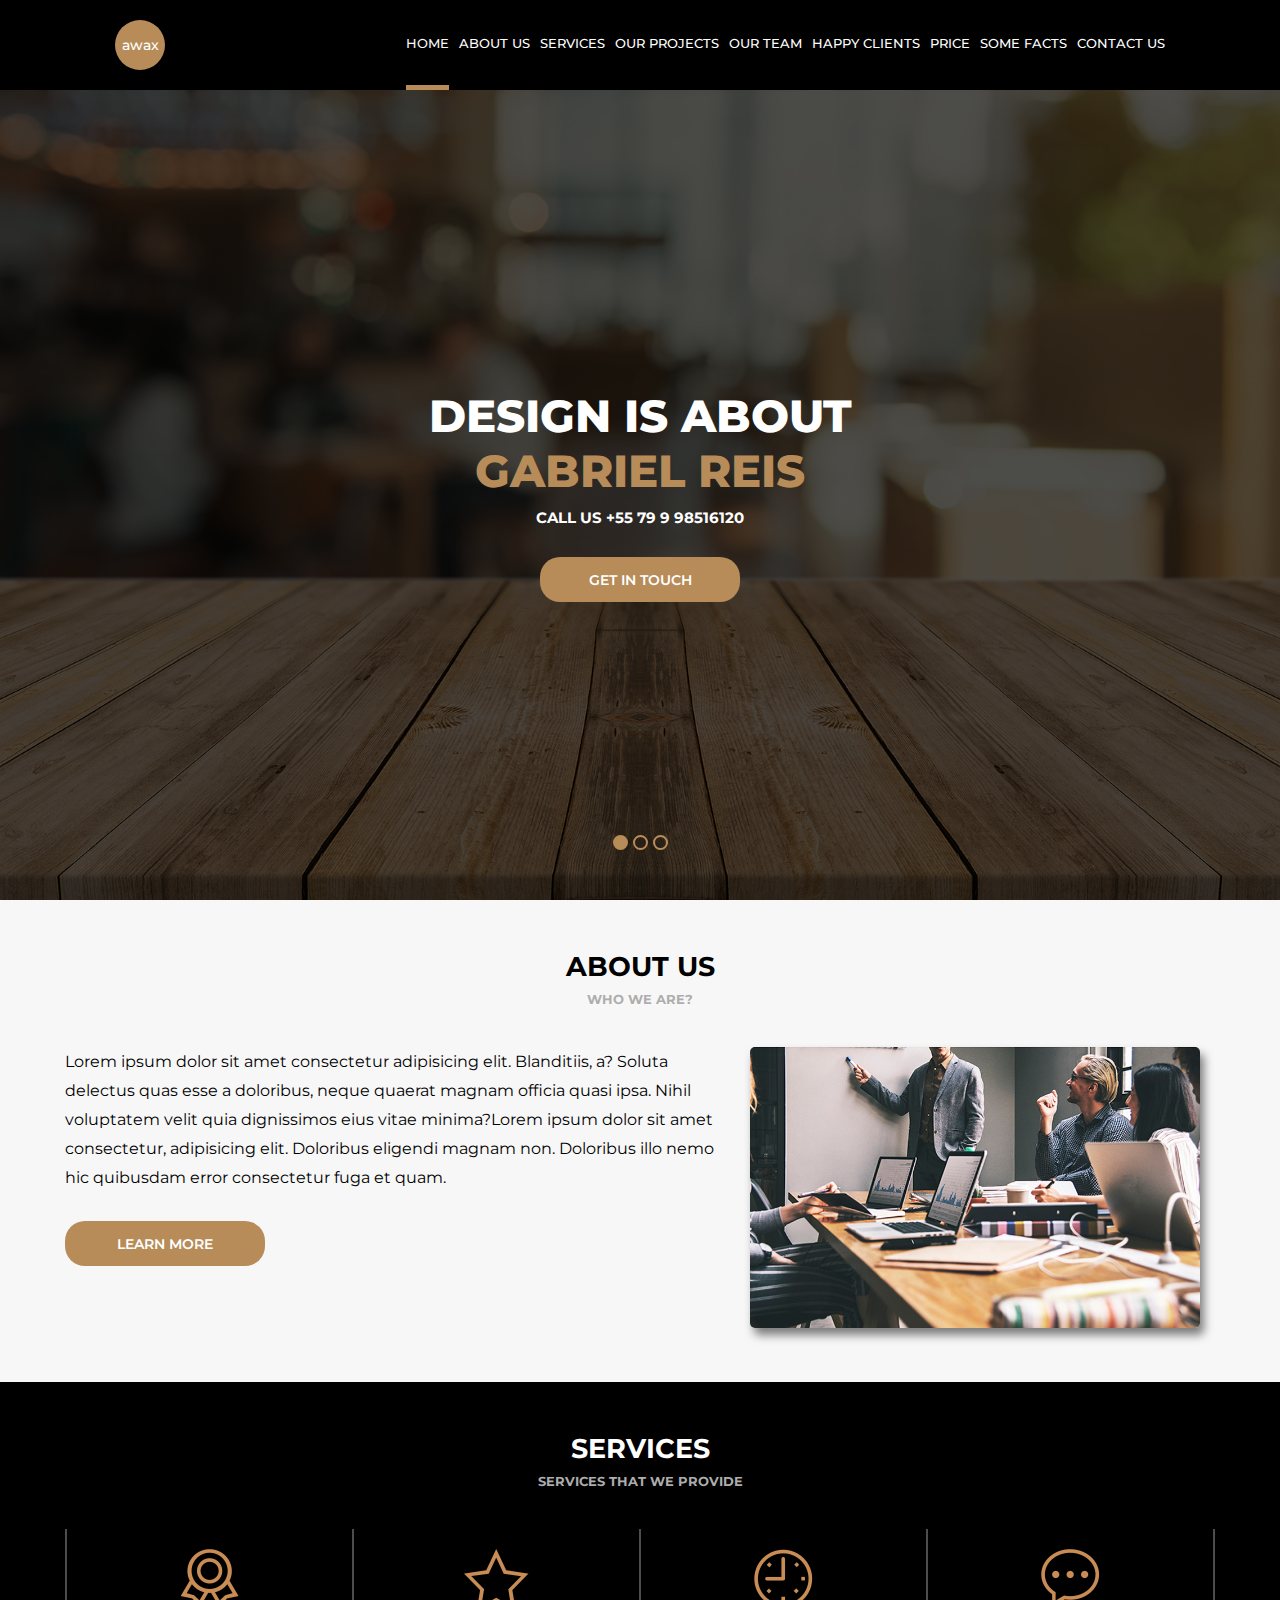
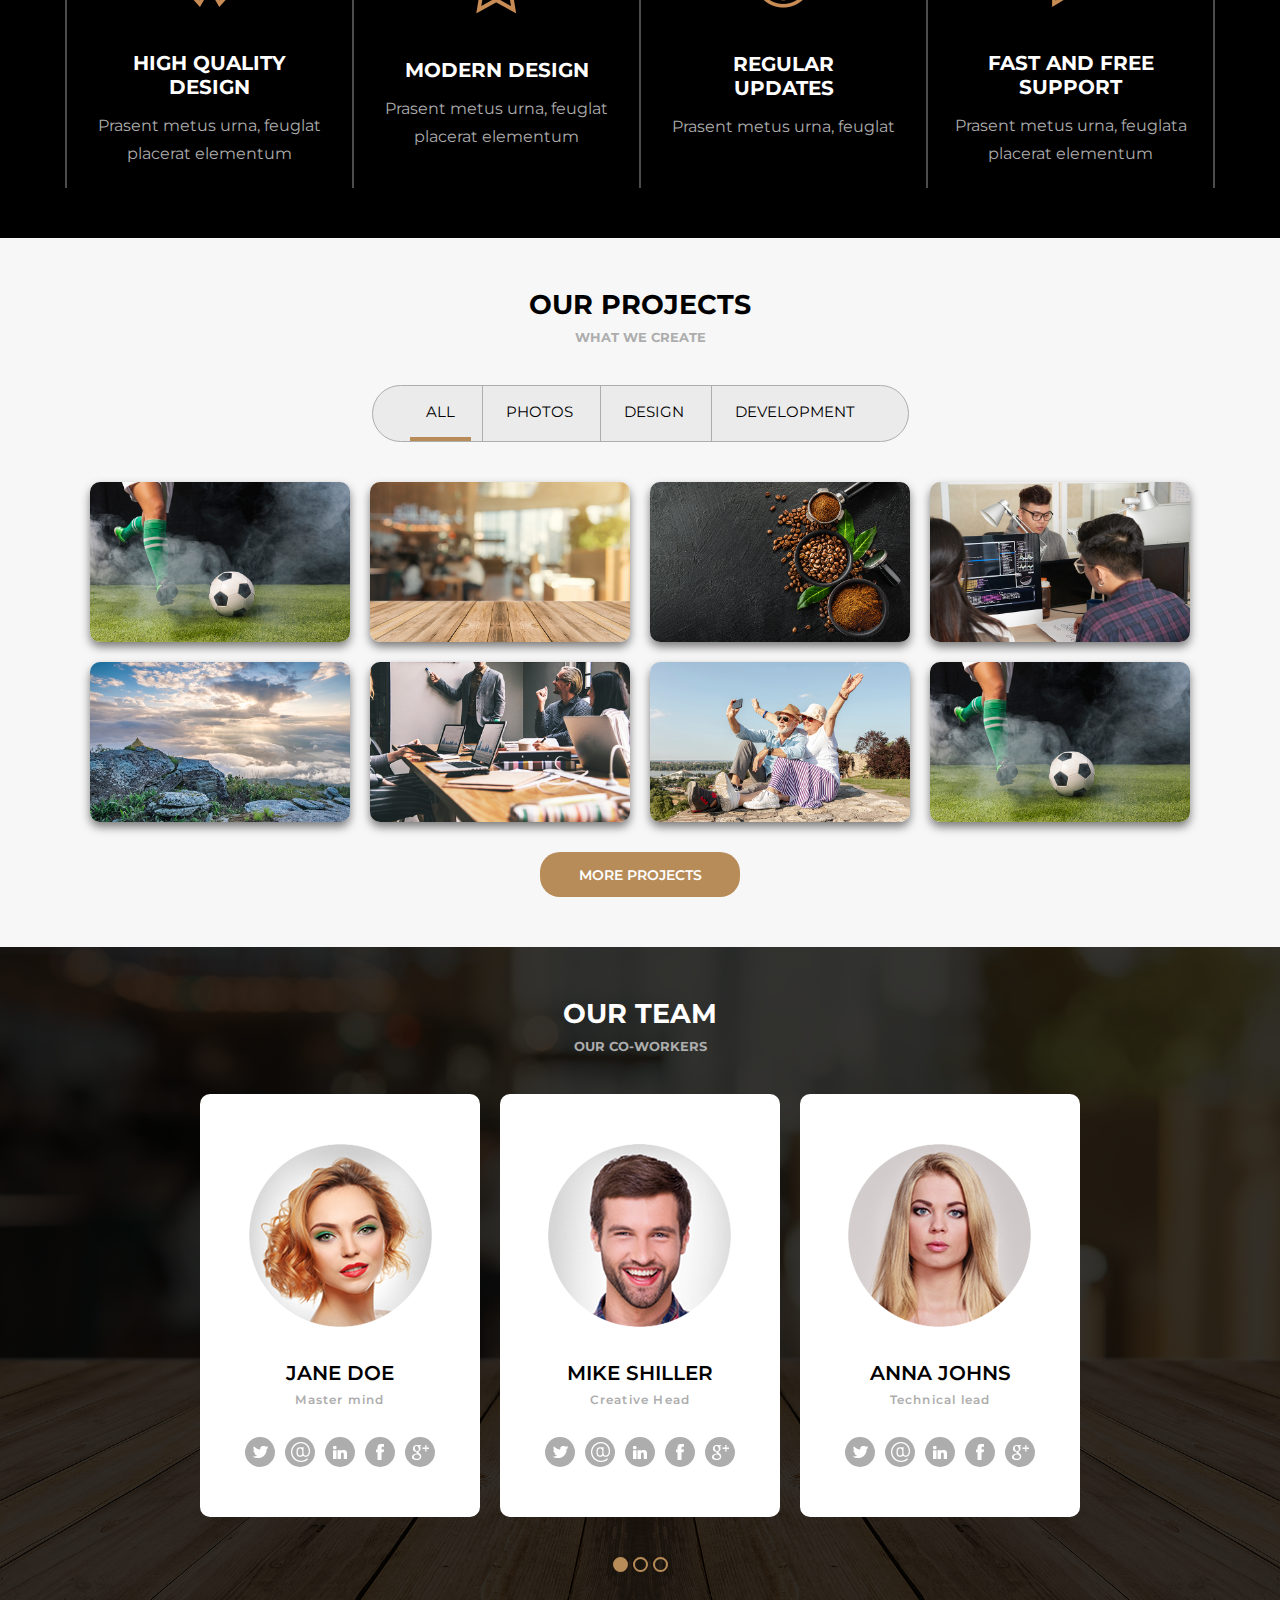
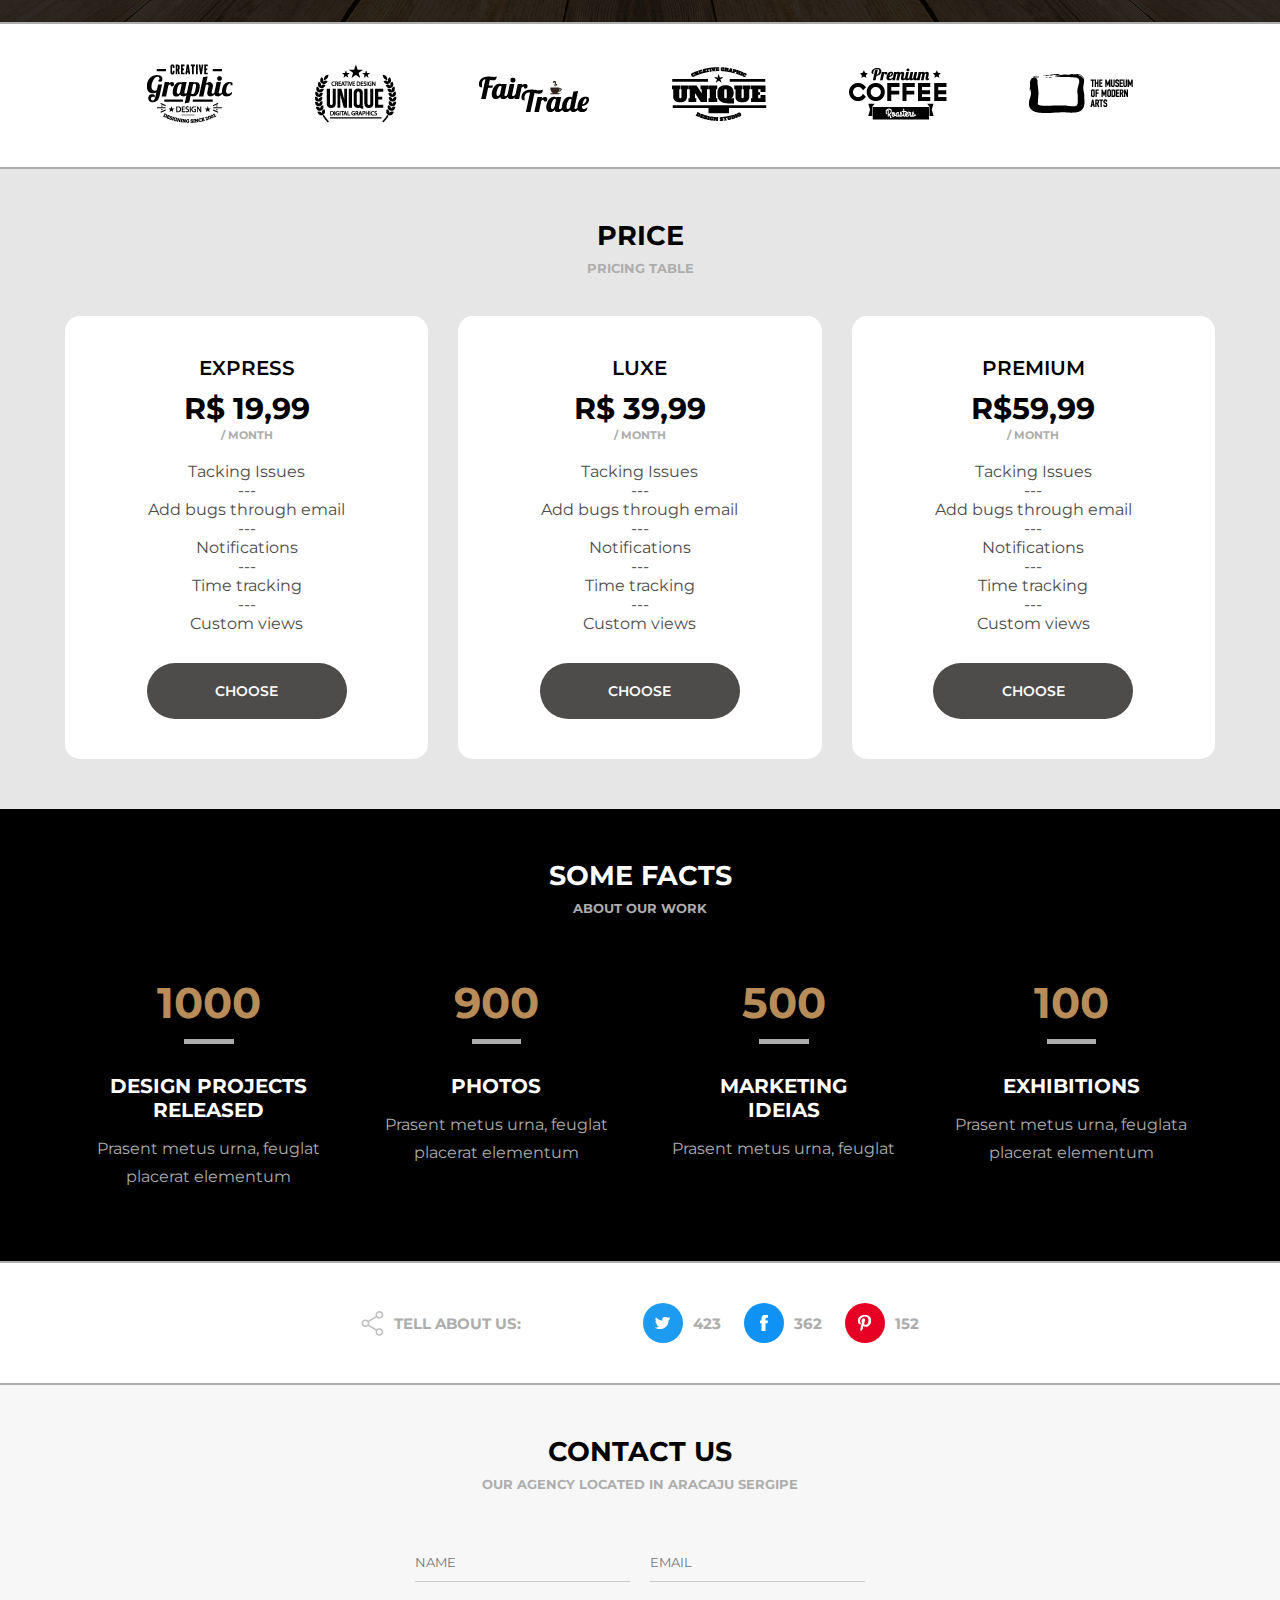
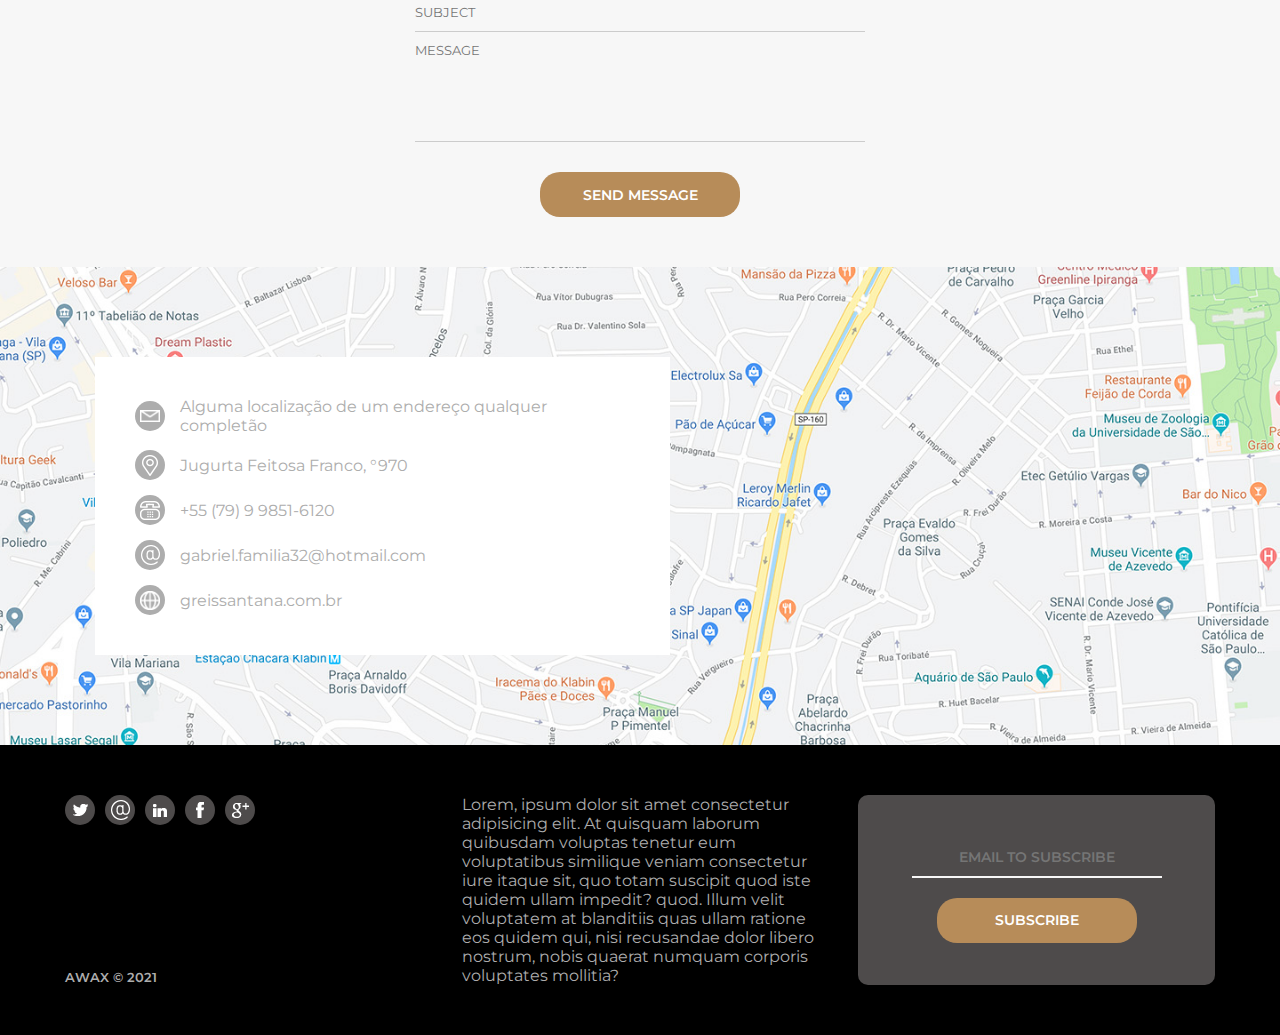
<file: index.html>
<!DOCTYPE html>
<html lang="PT-BR">
<head>
    <meta charset="UTF-8">
    <meta http-equiv="X-UA-Compatible" content="IE=edge">
    <meta name="viewport" content="width=device-width, initial-scale=1.0">
    
    <!-- FONTS -->
    <link rel="preconnect" href="https://fonts.googleapis.com">
    <link rel="preconnect" href="https://fonts.gstatic.com" crossorigin>
    <link href="https://fonts.googleapis.com/css2?family=Montserrat:wght@300;400;500;600;700;800&display=swap" rel="stylesheet">

    <!-- CSS -->
    <link rel="stylesheet" href="/assets/css/style.css">
    <link rel="stylesheet" href="/assets/css/response.css">

    <title>Awax</title>
</head>
<body>
    <header>
        <div class="header">
            <div class="logo"><span>awax</span></div>
            <div class="menu">
                <img class="menu-opener" src="/assets/images/menu.png" alt="Ícone de menu">
                <nav data-nav="menu">
                    <ul>
                        <li><a class="active" href="/">HOME</li></a>
                        <li><a href="/">ABOUT US</li></a>
                        <li><a href="/">SERVICES</li></a>
                        <li><a href="/">OUR PROJECTS</li></a>
                        <li><a href="/">OUR TEAM</li></a>
                        <li><a href="/">HAPPY CLIENTS</li></a>
                        <li><a href="/">PRICE</li></a>
                        <li><a href="/">SOME FACTS</li></a>
                        <li><a href="/">CONTACT US</li></a>
                    </ul>
                </nav>
            </div>
        </div>
    </header>

    <div class="banner">
        <div class="sliders">
            <div class="slide">
                <div class="slidearea">
                    <h1>Design is about<br/><span>Gabriel Reis</span></h1>
                    <h2>call us +55 79 9 98516120</h2>
                    <a class="button" href="">GET IN TOUCH</a>
                </div>
            </div><!-- AQUI ENTRA UM ESPAÇO ENTRE DIVS --><div class="slide">
                <div class="slidearea">
                    <h1>Design is about<br/><span>Programador</span></h1>
                    <h2>call us +55 79 9 98516120</h2>
                    <a href="">GET IN TOUCH</a>
                </div>
            </div><!-- AQUI ENTRA UM ESPAÇO ENTRE DIVS --><div class="slide">
                <div class="slidearea">
                    <h1>Design is about<br/><span>Designer</span></h1>
                    <h2>call us +55 79 9 98516120</h2>
                    <a href="">GET IN TOUCH</a>
                </div>
            </div>
        </div>

        <div class="slider-pointers">
            <div class="pointer active"></div>
            <div class="pointer"></div>
            <div class="pointer"></div>
        </div>
    </div>

    <section class="default light">
        <div class="section-title">about us</div>
        <div class="section-desc">Who we are?</div>
        <div class="section-body">
            <div class="section-aboutus">
                <div class="left">
                    <p>Lorem ipsum dolor sit amet consectetur adipisicing elit. Blanditiis, a? Soluta delectus quas esse a doloribus, neque quaerat magnam officia quasi ipsa. Nihil voluptatem velit quia dignissimos eius vitae minima?Lorem ipsum dolor sit amet consectetur, adipisicing elit. Doloribus eligendi magnam non. Doloribus illo nemo hic quibusdam error consectetur fuga et quam.</p>
                    <br>
                    <a class="button" href="">Learn more</a>
                </div>
                <div class="right">
                    <img src="/media/foto6.jpg" alt="">
                </div>
            </div>
        </div>
    </section>

    <section class="default dark">
        <div class="section-title">Services</div>
        <div class="section-desc">Services that we provide</div>
        <div class="section-body">
            <div class="section-services">
                <div class="service">
                    <div class="icon">
                        <img src="/assets/images/medalha.png" alt="">
                    </div>
                    <h4>High quality<br>design</h4>
                    <p>Prasent metus urna, feuglat placerat elementum</p>
                </div>
                <div class="service">
                    <div class="icon">
                        <img src="/assets/images/estrela.png" alt="">
                    </div>
                    <h4>Modern design</h4>
                    <p>Prasent metus urna, feuglat placerat elementum</p>
                </div>
                <div class="service">
                    <div class="icon">
                        <img src="/assets/images/relogio.png" alt="">
                    </div>
                    <h4>Regular<br>updates</h4>
                    <p>Prasent metus urna, feuglat</p>
                </div>
                <div class="service">
                    <div class="icon">
                        <img src="/assets/images/balao.png" alt="">
                    </div>
                    <h4>Fast and free<br>support</h4>
                    <p>Prasent metus urna, feuglata placerat elementum</p>
                </div>
            </div>
        </div>
    </section>

    <section class="default light">
        <div class="section-title">Our projects</div>
        <div class="section-desc">What we create</div>
        <div class="section-body">
            <div class="section-projects">
                <div class="section-projects--filters">
                    <ul>
                        <li><span class="active">All</span></li>
                        <li><span>Photos</span></li>
                        <li><span>Design</span></li>
                        <li><span>Development</span></li>
                    </ul>
                </div>
    
                
                <div class="section-projects--photos">
                    <div class="section-projects--photo">
                        <div class="section-projects--photoarea">
                            <div class="section-projects--photoinfo">
                                <h1>About</h1>
                                <p>here is the description of the photo</p>
                            </div>
                            <img src="/media/foto9.jpg" alt="">
                        </div>
                    </div>

                    <div class="section-projects--photo">
                        <div class="section-projects--photoarea">
                            <div class="section-projects--photoinfo">
                                <h1>About</h1>
                                <p>here is the description of the photo</p>
                            </div>                        
                            <img src="/media/foto2.jpg" alt="">
                        </div>
                    </div>

                    <div class="section-projects--photo">
                        <div class="section-projects--photoarea">
                            <div class="section-projects--photoinfo">
                                <h1>About</h1>
                                <p>here is the description of the photo</p>
                            </div>
                            <img src="/media/foto3.jpg" alt="">
                        </div>
                    </div>

                    <div class="section-projects--photo">
                        <div class="section-projects--photoarea">
                            <div class="section-projects--photoinfo">
                                <h1>About</h1>
                                <p>here is the description of the photo</p>
                            </div>
                            <img src="/media/foto4.jpg" alt="">
                        </div>
                    </div>

                    <div class="section-projects--photo">
                        <div class="section-projects--photoarea">
                            <div class="section-projects--photoinfo">
                                <h1>About</h1>
                                <p>here is the description of the photo</p>
                            </div>
                            <img src="/media/foto5.jpg" alt="">
                        </div>
                    </div>

                    <div class="section-projects--photo">
                        <div class="section-projects--photoarea">
                            <div class="section-projects--photoinfo">
                                <h1>About</h1>
                                <p>here is the description of the photo</p>
                            </div>
                            <img src="/media/foto6.jpg" alt="">
                        </div>
                    </div>

                    <div class="section-projects--photo">
                        <div class="section-projects--photoarea">
                            <div class="section-projects--photoinfo">
                                <h1>About</h1>
                                <p>here is the description of the photo</p>
                            </div>
                            <img src="/media/foto7.jpg" alt="">
                        </div>
                    </div>

                    <div class="section-projects--photo">
                        <div class="section-projects--photoarea">
                            <div class="section-projects--photoinfo">
                                <h1>About</h1>
                                <p>here is the description of the photo</p>
                            </div>
                            <img src="/media/foto9.jpg" alt="">
                        </div>
                    </div>                       
                </div>      
                
                <a class="button" href="">More projects</a>

            </div>
        </div>
    </section>

    <!-- REVISAR, TIVE MUITA DIFICULDADE (Semãntica divertida) -->
    <section class="default dark bg-team">
        <div class="section-team--area">
            <div class="section-title">Our team</div>
            <div class="section-desc">Our co-workers</div>
            <div class="section-body">
                <div class="section-team">
                    <div class="section-team--banner">
                        <div class="section-team--sliders">
                            <div class="section-team--slide">
                                <div class="section-team--slidearea">
                                    <div class="section-team--avatar">
                                        <img src="/media/mulher1.png" alt="">
                                    </div>
                                    <div class="section-team--name">
                                        <h3>Jane Doe</h3>
                                        <h6>Master mind</h6>
                                    </div>
                                    <div class="section-team--social">
                                        <a href="" class="section-team--socialbox">
                                            <img src="/assets/images/twitter.png" alt="">
                                        </a>
                                        <a href="" class="section-team--socialbox">
                                            <img src="/assets/images/arroba.png" alt="">
                                        </a>
                                        <a href="" class="section-team--socialbox">
                                            <img src="/assets/images/linkedin.png" alt="">
                                        </a>
                                        <a href="" class="section-team--socialbox">
                                            <img src="/assets/images/facebook.png" alt="">
                                        </a>
                                        <a href="" class="section-team--socialbox">
                                            <img src="/assets/images/googleplus.png" alt="">
                                        </a>                                        
                                    </div>
                                </div>                                
                            </div>
                            <!-- AQUI ENTRA UM ESPAÇO ENTRE DIVS --><div class="section-team--slide">
                                <div class="section-team--slidearea">
                                    <div class="section-team--avatar">
                                        <img src="/media/homem1.png" alt="">
                                    </div>
                                    <div class="section-team--name">
                                        <h3>Mike Shiller</h3>
                                        <h6>Creative Head</h6>
                                    </div>
                                    <div class="section-team--social">
                                        <a href="" class="section-team--socialbox">
                                            <img src="/assets/images/twitter.png" alt="">
                                        </a>
                                        <a href="" class="section-team--socialbox">
                                            <img src="/assets/images/arroba.png" alt="">
                                        </a>
                                        <a href="" class="section-team--socialbox">
                                            <img src="/assets/images/linkedin.png" alt="">
                                        </a>
                                        <a href="" class="section-team--socialbox">
                                            <img src="/assets/images/facebook.png" alt="">
                                        </a>
                                        <a href="" class="section-team--socialbox">
                                            <img src="/assets/images/googleplus.png" alt="">
                                        </a>                                        
                                    </div>
                                </div>                                
                            </div><!-- AQUI ENTRA UM ESPAÇO ENTRE DIVS -->
                            <div class="section-team--slide">
                                <div class="section-team--slidearea">
                                    <div class="section-team--avatar">
                                        <img src="/media/mulher2.png" alt="">
                                    </div>
                                    <div class="section-team--name">
                                        <h3>Anna Johns</h3>
                                        <h6>Technical lead</h6>
                                    </div>
                                    <div class="section-team--social">
                                        <a href="" class="section-team--socialbox">
                                            <img src="/assets/images/twitter.png" alt="">
                                        </a>
                                        <a href="" class="section-team--socialbox">
                                            <img src="/assets/images/arroba.png" alt="">
                                        </a>
                                        <a href="" class="section-team--socialbox">
                                            <img src="/assets/images/linkedin.png" alt="">
                                        </a>
                                        <a href="" class="section-team--socialbox">
                                            <img src="/assets/images/facebook.png" alt="">
                                        </a>
                                        <a href="" class="section-team--socialbox">
                                            <img src="/assets/images/googleplus.png" alt="">
                                        </a>                                        
                                    </div>
                                </div>
                            </div>
                        </div>
                    </div>

                    <div class="section-team--pointers">
                        <div class="section-team--pointer active"></div>
                        <div class="section-team--pointer"></div>
                        <div class="section-team--pointer"></div>
                    </div>
                </div>
            </div>
        </div>
    </section>

    <section class="section-enterprises">
        <div class="section-enterprises--body"> 
            <div class="section-enterprises--enterprise">
                <img src="/media/empresa1.png" alt="">
            </div>
            <div class="section-enterprises--enterprise">
                <img src="/media/empresa2.png" alt="">
            </div>
            <div class="section-enterprises--enterprise">
                <img src="/media/empresa3.png" alt="">
            </div>
            <div class="section-enterprises--enterprise">
                <img src="/media/empresa4.png" alt="">
            </div>
            <div class="section-enterprises--enterprise">
                <img src="/media/empresa5.png" alt="">
            </div>
            <div class="section-enterprises--enterprise">
                <img src="/media/empresa6.png" alt="">
            </div>
        </div>
    </section>

    <section class="default light bg-grey">
        <div class="section-title">price</div>
        <div class="section-desc">pricing table</div>
        <div class="section-body">
            <div class="section-price">
                <div class="section-price--box">
                    <div class="section-price--area">
                        <div class="section-price--infoprice">
                            <h3>Express</h3>
                            <h1>R$&nbsp;19,99</h1>
                            <h6>/&nbsp;Month</h6>
                        </div>
                        <div class="section-price--description">
                            <p>Tacking Issues</p>
                            <p>---</p>
                            <p>Add bugs through email</p>
                            <p>---</p>
                            <p>Notifications</p>
                            <p>---</p>
                            <p>Time tracking</p>
                            <p>---</p>
                            <p>Custom views</p>
                        </div>
                        <a class="button-price" href="/">Choose</a>
                    </div>
                </div>

                <div class="section-price--box">
                    <div class="section-price--area">
                        <div class="section-price--infoprice">
                            <h3>luxe</h3>
                            <h1>R$&nbsp;39,99</h1>
                            <h6>/&nbsp;Month</h6>
                        </div>
                        <div class="section-price--description">
                            <p>Tacking Issues</p>
                            <p>---</p>
                            <p>Add bugs through email</p>
                            <p>---</p>
                            <p>Notifications</p>
                            <p>---</p>
                            <p>Time tracking</p>
                            <p>---</p>
                            <p>Custom views</p>
                        </div>
                        <a class="button-price" href="/">Choose</a>
                    </div>
                </div>

                <div class="section-price--box">
                    <div class="section-price--area">
                        <div class="section-price--infoprice">
                            <h3>Premium</h3>
                            <h1>R$59,99</h1>
                            <h6>/&nbsp;Month</h6>
                        </div>
                        <div class="section-price--description">
                            <p>Tacking Issues</p>
                            <p>---</p>
                            <p>Add bugs through email</p>
                            <p>---</p>
                            <p>Notifications</p>
                            <p>---</p>
                            <p>Time tracking</p>
                            <p>---</p>
                            <p>Custom views</p>
                        </div>
                        <a class="button-price" href="/">Choose</a>
                    </div>                    
                </div>               
            </div>
        </div>
    </section>

    <section class="default dark">
        <div class="section-title">Some Facts</div>
        <div class="section-desc">About our work</div>
        <div class="section-body">
            <div class="section-somefacts">
                <div class="fact">
                    <h1>1000</h1>
                    <h4>Design projects<br>released</h4>
                    <p>Prasent metus urna, feuglat placerat elementum</p>
                </div>
                <div class="fact">
                    <h1>900</h1>
                    <h4>photos</h4>
                    <p>Prasent metus urna, feuglat placerat elementum</p>
                </div>
                <div class="fact">
                    <h1>500</h1>
                    <h4>Marketing<br>ideias</h4>
                    <p>Prasent metus urna, feuglat</p>
                </div>
                <div class="fact">
                    <h1>100</h1>
                    <h4>Exhibitions</h4>
                    <p>Prasent metus urna, feuglata placerat elementum</p>
                </div>
            </div>
        </div>
    </section>

    <section class="section-social">
        <div class="section-social--body"> 
            <div class="section-social--box">
                <img src="/assets/images/share.png" alt="">
                <h3>Tell about us:</h3>
            </div>

            <div class="section-social--box">
                
                <div class="section-social--twitter">
                    <img src="/assets/images/twitter.png" alt="">
                </div>
                <h3>423</h3>
                &nbsp;
                <div class="section-social--facebook">
                    <img src="/assets/images/facebook.png" alt="">
                </div>
                <h3>362</h3>
                &nbsp;
                <div class="section-social--pinterest">
                    <img src="/assets/images/pinterest.png" alt="">
                </div>
                <h3>152</h3>
            </div>
        </div>
    </section>


    <section class="default light">
        <div class="section-title">Contact us</div>
        <div class="section-desc">Our agency located in Aracaju Sergipe</div>
        <div class="section-body">
            <div class="section-contact">
                <form method="POST">
                    <div class="section-contact--split">
                        <input type="text" name="name" placeholder="NAME" />
                        <input type="text" name="name" placeholder="EMAIL" />
                    </div>
                    <input type="text" name="name" placeholder="SUBJECT" />
                    <textarea name="message" placeholder="MESSAGE"></textarea>
                    <input type="submit" value="Send Message" class="button" />
                </form>
            </div>
        </div>
    </section>


    <section class="section-map">
        <div class="section-map--area">
            <div class="section-map--info">
                <div class="section-map--info-item">
                    <div class="section-map--icon">
                        <img src="/assets/images/carta.png" alt="">
                    </div>
                    Alguma localização de um endereço qualquer completão
                </div>
                <div class="section-map--info-item">
                    <div class="section-map--icon">
                        <img src="/assets/images/localizacao.png" alt="">
                    </div>
                    Jugurta Feitosa Franco, °970
                </div>
                <div class="section-map--info-item">
                    <div class="section-map--icon">
                        <img src="/assets/images/telefone.png" alt="">
                    </div>
                    +55 (79) 9 9851-6120
                </div>
                <div class="section-map--info-item">
                    <div class="section-map--icon">
                        <img src="/assets/images/arroba.png" alt="">
                    </div>
                    gabriel.familia32@hotmail.com
                </div>
                <div class="section-map--info-item">
                    <div class="section-map--icon">
                        <img src="/assets/images/web.png" alt="">
                    </div>
                    greissantana.com.br
                </div>
            </div>
        </div>
    </section>


    <footer class="default dark">
        <div class="section-body">
            <div class="section-footer">
                <div class="section-footer--box">
                    <div class="section-footer--box-social">
                        <a href="" class="section-footer--socialbox">
                            <img src="/assets/images/twitter.png" alt="">
                        </a>
                        <a href="" class="section-footer--socialbox">
                            <img src="/assets/images/arroba.png" alt="">
                        </a>
                        <a href="" class="section-footer--socialbox">
                            <img src="/assets/images/linkedin.png" alt="">
                        </a>
                        <a href="" class="section-footer--socialbox">
                            <img src="/assets/images/facebook.png" alt="">
                        </a>
                        <a href="" class="section-footer--socialbox">
                            <img src="/assets/images/googleplus.png" alt="">
                        </a>                        
                    </div>
                    <p>AWAX&nbsp;&copy;&nbsp;2021</p>
                </div>
                <div class="section-footer--box">
                    <div class="footer--box-desc">
                        Lorem, ipsum dolor sit amet consectetur adipisicing elit. At quisquam laborum quibusdam voluptas tenetur eum voluptatibus similique veniam consectetur iure itaque sit, quo totam suscipit quod iste quidem ullam impedit?
                        quod. Illum velit voluptatem at blanditiis quas ullam ratione eos quidem qui, nisi recusandae dolor libero nostrum, nobis quaerat numquam corporis voluptates mollitia?
                    </div>
                </div>
                <div class="section-footer--box">
                    <div class="section-footer--box-form">
                        <form action="POST">
                            <input type="email" placeholder="EMAIL TO SUBSCRIBE">
                            <button class="button" type="submit">SUBSCRIBE</button>
                        </form>
                    </div>
                </div>
            </div>
        </div>
    </footer>

<script src="/assets/js/script.js"></script>
</body>
</html>
</file>
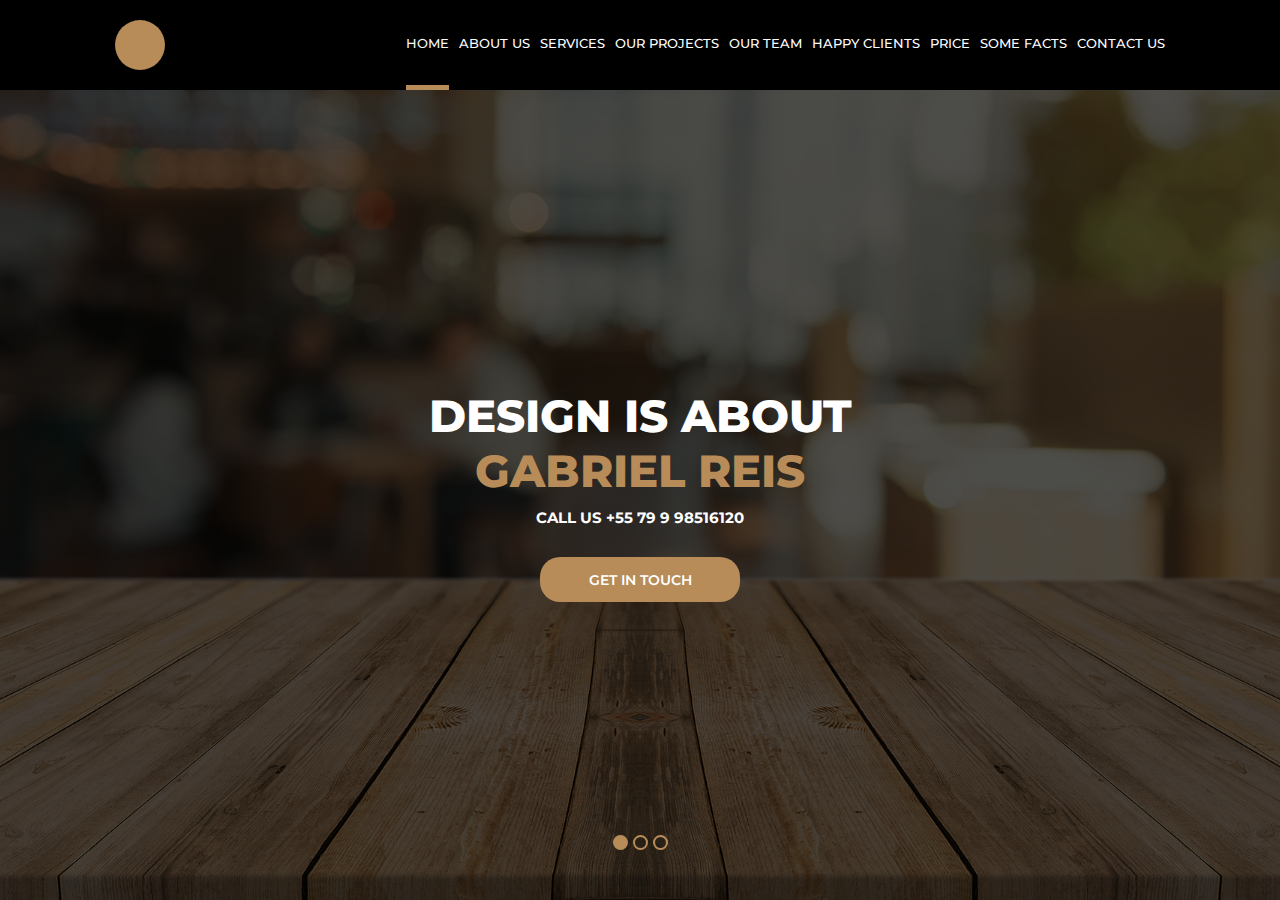
<file: home.html>
<!DOCTYPE html>
<html lang="PT-BR">
<head>
    <meta charset="UTF-8">
    <meta http-equiv="X-UA-Compatible" content="IE=edge">
    <meta name="viewport" content="width=device-width, initial-scale=1.0">
    
    <!-- FONTS -->
    <link rel="preconnect" href="https://fonts.googleapis.com">
    <link rel="preconnect" href="https://fonts.gstatic.com" crossorigin>
    <link href="https://fonts.googleapis.com/css2?family=Montserrat:wght@300;400;500;600;700;800&display=swap" rel="stylesheet">

    <!-- CSS -->
    <link rel="stylesheet" href="/assets/css/style.css">

    <title>Awax</title>
</head>
<body>
    <header>
        <div class="header">
            <div class="logo"></div>
            <div class="menu">
                <nav>
                    <ul>
                        <li><a class="active" href="/">HOME</li></a>
                        <li><a href="/">ABOUT US</li></a>
                        <li><a href="/">SERVICES</li></a>
                        <li><a href="/">OUR PROJECTS</li></a>
                        <li><a href="/">OUR TEAM</li></a>
                        <li><a href="/">HAPPY CLIENTS</li></a>
                        <li><a href="/">PRICE</li></a>
                        <li><a href="/">SOME FACTS</li></a>
                        <li><a href="/">CONTACT US</li></a>
                    </ul>
                </nav>
            </div>
        </div>
    </header>

    <div class="banner">
        <div class="sliders">
            <div class="slide">
                <div class="slidearea">
                    <h1>Design is about<br/><span>Gabriel Reis</span></h1>
                    <h2>call us +55 79 9 98516120</h2>
                    <a href="">GET IN TOUCH</a>
                </div>
            </div><!-- AQUI ENTRA UM ESPAÇO ENTRE DIVS --><div class="slide">
                <div class="slidearea">
                    <h1>Design is about<br/><span>Programador</span></h1>
                    <h2>call us +55 79 9 98516120</h2>
                    <a href="">GET IN TOUCH</a>
                </div>
            </div><!-- AQUI ENTRA UM ESPAÇO ENTRE DIVS --><div class="slide">
                <div class="slidearea">
                    <h1>Design is about<br/><span>Designer</span></h1>
                    <h2>call us +55 79 9 98516120</h2>
                    <a href="">GET IN TOUCH</a>
                </div>
            </div>
        </div>

        <div class="slider-pointers">
            <div class="pointer active"></div>
            <div class="pointer"></div>
            <div class="pointer"></div>
        </div>
    </div>
</body>
</html>
</file>
<file: assets/css/style.css>
* {
    margin: 0;
    padding: 0;
    border: none;
    box-sizing: border-box;
}

:root {
    --primary-color:#b78c59;
    --grey: #adadad;
    --grey-light: #e6e6e6;
    --grey-dark: #4e4b4b;
    --black: #000000;
    --white: #ffffff;
    --white-medium: #f7f7f7;
    --black-mask: rgba(0,0,0,.5)
}

html {
    font-size: 62.5%;
}

body {
    font-size: 1.6rem;
    overflow-x: hidden;
}

body, input, textarea, button {
    font-family: 'Montserrat', sans-serif;
}

a {
    text-decoration: none;
    display: inline-block;
}

ul, li {
    list-style: none;
}

/* Menu */
header {
    height: 9rem;

    background-color: var(--black);
}

.header {
    max-width: 115rem;
    height: 100%;

    margin: auto;

    display: flex;
    align-items: center;
    justify-content: space-between;

    background-color: transparent;
}

/* Logo */
.header .logo{
    width: 5rem;
    height: 5rem;
    border-radius: 3rem;
    background-color: var(--primary-color);
    /* Temporário */
    color: var(--white);
    display: flex;
    align-items: center;
    justify-content: center;
    font-size: 1.4rem;
    font-weight: 500;

    margin-left: 5rem;

}

/* Menu de navegação */
.menu-opener {
    cursor: pointer;
    display: none;
}
.header .menu {
    height: 100%;
}
nav {
    transition: all 5s;
}
.menu nav ul{
    display: flex;
    gap: 1rem;

    margin-right: 5rem;

    text-transform: uppercase;
}
.menu nav a{
    height: 9rem;
    
    display: flex;
    align-items: center;

    color: var(--white);
    font-size: 1.3rem;
    font-weight: 500;

    border-bottom: solid 5px transparent;
    
    transition: .3s;
}
.menu nav a:hover,
.menu nav a.active {
    color: var(--white-medium);
    border-bottom: solid 5px var(--primary-color);
}

/* Banner and Sliders*/
.banner {
    width: 100vw;
    height: calc(100vh - 9rem);

    background-image: url('/assets/images/bg.jpg');
    background-size: cover;
    background-position: bottom;

    overflow: hidden;
}
.banner .sliders {
    width: calc(4 * 100vw);
    height: 100%;
    /* display: flex; -> Ao invés de utilizar o inline-block no .banner .slide*/
    margin-left: -00vw; /* -> Propriedade que faz a troca do slide */
}
.banner .slide {
    width: 100vw;
    height: 100%;

    display: inline-block;  

    background-color: rgba(0, 0, 0, 0.7);
}

/* Conteúdo do slide */
.banner .slidearea {
    height: 100%;

    display: flex;
    align-items: center;
    justify-content: center;
    flex-direction: column;

    color: var(--white);
    text-transform: uppercase;

    text-align: center;
}
.banner .slidearea h1 {
    font-size: 4.5rem;
    font-weight: 800;
    margin-bottom: 1rem;
}
.banner .slidearea h1 span {
    color: var(--primary-color);
}
.banner .slidearea h2 {
    font-size: 1.5rem;
    margin-bottom: 3rem;
}
.banner .slidearea a {
    height: 4.5rem;
    width: 20rem;

    line-height: 0;

    display: flex;
    align-items: center;
    justify-content: center;

    background-color: var(--primary-color);
    color: var(--white);
    font-size: 1.4rem;
    font-weight: 600;

    border-radius: 2rem;
}
.banner .slidearea a:hover {
    filter: brightness(.9);
}

/* Slider pointers */
.banner .slider-pointers {
    width: 100%;

    display: flex;
    justify-content: center;
    align-items: center;
    gap: .5rem;

    position: absolute;
    bottom: 5rem;
}

.banner .pointer {
    width: 1.5rem;
    height: 1.5rem;

    border-radius: 1rem;

    border: 2.5px solid var(--primary-color);

    cursor: pointer;
}
.banner .pointer:hover {
    filter: brightness(.85);
}
.banner .pointer.active {
    background-color: var(--primary-color);
}

/* SECTION */
.default {
    padding: 5rem 2rem;
}

.default .section-title,
.default .section-desc {
    font-weight: 700;
    
    text-align: center;
    text-transform: uppercase;
}

.default .section-title {

    font-size: 2.7rem;
}
.default .section-desc {
    font-size: 1.3rem;

    color: var(--grey);
    margin-top: .8rem;
    margin-bottom: 4rem;
}

.default .section-body {
    max-width: 115rem;
    margin: auto;
}

/* TEMAS */
.default.dark {
    background-color: var(--black);
}
.default.default.dark .section-title {
    color: var(--white);
}

.default.light {
    background-color: var(--white-medium);
}
.default.light .section-title {
    color: var(--black);
}







/* ÁREAS ESPECIAIS */

/* About Us */
.section-aboutus {
    display: flex;
}
.section-aboutus .left {
    flex: 1;
    line-height: 2.9rem;
}
.section-aboutus .right {
    padding: 0 1.5rem;
    width: 48rem;
}
.section-aboutus .right img {
    width: 100%;
    height: auto;

    border-radius: .5rem;

    box-shadow: 4px 7px 10px var(--black-mask);
}
/* Services */
.section-services {
    display: flex;
    flex-wrap: wrap;
}
.section-services .service {
    color: var(--white);
    flex: 1;

    text-align: center;

    padding: 2rem 2rem;

    border-right: solid 2px var(--grey-dark);
}
.section-services .service:first-child {
    border-left: solid 2px var(--grey-dark);
}
.section-services .service h4 {
    text-transform: uppercase;

    margin-top: 4rem;
    margin-bottom: 1.3rem;

    font-size: 2rem;
}
.section-services .service p {
    font-size: 1.6rem;
    line-height: 2.8rem;

    color: var(--grey);
}
/* Projects */
.section-projects {
    display: flex;
    flex-direction: column;
    align-items: center;
}

.section-projects--filters {
    background-color: #ebebeb;
    display: inline-block;

    border: solid 1px var(--grey);
    border-radius: 3rem;

    padding: 0 3rem;
}
.section-projects--filters ul li {
    display: inline-block;

    border-left: 1px solid var(--grey);

    padding: 0rem .7rem;
    cursor: pointer;
}
.section-projects--filters ul li:first-child {
    border-left: none;
}
.section-projects--filters ul li span {
    display: inline-block;

    font-size: 1.5rem;
    text-transform: uppercase;

    padding: 1.6rem;

    border-bottom: 4px solid #ebebeb;
}
.section-projects--filters ul li span:hover,
.section-projects--filters ul li span.active {
    border-bottom: 4px solid var(--primary-color);
}


.section-projects--photos {
    margin: 2rem 0 3rem;
    width: 100vw;
    max-width: 115rem;

    display: flex;
    justify-content: center;
    flex-wrap: wrap;
}
.section-projects--photo {
    width: 28rem;
    height: 18rem;

    display: flex;
    justify-content: center;
}
.section-projects--photoarea {
    width: 26rem;
    height: 16rem;

    margin: 2rem;
    
    cursor: pointer;

    border-radius: 1rem;

    transition: transform .3s;
}
.section-projects--photoarea img {
    box-shadow: 0px 5px 10px var(--black-mask);
    
    border-radius: 1rem;

    width: inherit;
    height: inherit;
}
.section-projects--photoinfo {
    border-radius: 1rem;

    display: none;
    
    flex-direction: column;
    align-items: center;
    justify-content: center;
    text-align: center;

    position: absolute;

    width: inherit;
    height: inherit;
    
    color: var(--white);
    background-color: var(--black-mask);
}
.section-projects--photoinfo h1 {
    font-weight: 600;
    font-size: 2rem;

    text-transform: uppercase;

    margin-bottom: 1rem;
}
.section-projects--photoinfo p {
    font-size: 1.5rem;
    line-height: 2.5rem;
}
.section-projects--photoinfo p::first-letter {
    text-transform: uppercase;
}
.section-projects--photoarea:hover {
    transform: scale(1.1);
}
.section-projects--photoarea:hover .section-projects--photoinfo{
    display: flex;
}
/* Team */
.section-team--area {
    background-color: rgba(0, 0, 0, .8);
    padding: 5rem;
}
.section-team {
    max-width: 88rem;

    margin: auto;

    overflow: hidden;
}
.section-team--sliders {
    display: flex;

    width: calc(4 * 100vw);
    height: 100%;

    margin-left: -00px; /* -> Propriedade que faz a troca do slide */
}
.section-team--slide {
    width: 28rem;
    margin-right: 2rem;

    border-radius: 1rem;
    background-color: var(--white);

    display: flex;
    justify-content: center;

}
.section-team--slidearea {
    display: flex;
    flex-direction: column;
    align-items: center;

    padding: 5rem;
}
.section-team--name {
    display: flex;
    flex-direction: column;
    align-items: center;
    gap: .7rem;
    margin: 3rem 0;
}
.section-team--name h3 {
    text-transform: uppercase;

    font-weight: 600;
    font-size: 2rem;
}
.section-team--name h6 {
    color: var(--grey);
    letter-spacing: .12rem;

    font-weight: 600;
    font-size: 1.2rem;
}
.section-team--social {
    display: flex;
    justify-content: center;
    gap: 1rem;
    width: 100%;
}
.section-team--socialbox {
    display: flex;
    align-items: center;
    justify-content: center;

    height: 3rem;
    width: 3rem;

    border-radius: 1.5rem;
    background-color: var(--grey);

    transition: background .2s;
}
.section-team--socialbox:hover {
    cursor: pointer;

    background-color: var(--primary-color);
}

.section-team--pointers {
    margin-top: 4rem;

    display: flex;
    justify-content: center;
    align-items: center;
    gap: .5rem;
}
.section-team--pointer {
    width: 1.5rem;
    height: 1.5rem;

    border-radius: 1rem;

    border: 2.5px solid var(--primary-color);

    cursor: pointer;
}
.section-team--pointer:hover {
    filter: brightness(0.8);
}
.section-team--pointer.active {
    background-color: var(--primary-color);
}
/* Enterprises */
.section-enterprises {
    border-top: 2px solid var(--grey);
    border-bottom: 2px solid var(--grey);
    padding: 4rem 0rem;
}

.section-enterprises--body {
    max-width: 115rem;
    margin: auto;

    display: flex;
    justify-content: space-evenly;
    align-items: center;
}
/* PRICE */
.section-price {
    display: flex;
    flex-wrap: wrap;
    gap: 3rem;
}
.section-price--box {
    flex: 1;
    border-radius: 1.5rem;
    background-color: var(--white);
}

.section-price--area {
    display: flex;
    flex-direction: column;
    align-items: center;
    justify-content: center;

    padding: 4rem;
}
.section-price--infoprice,
.section-price--description {
    text-align: center;
}
.section-price--infoprice {
    text-transform: uppercase;
    margin-bottom: 2rem;
}
.section-price--infoprice h3 {
    font-weight: 600;
    font-size: 2rem;

    margin-bottom: 1rem;
}
.section-price--infoprice h1 {
    font-weight: 700;
    font-size: 3rem;
}
.section-price--infoprice h6 {
    margin-top: .2rem;
    color: var(--grey);
}
.section-price--description {
    color: var(--grey-dark);

    margin-bottom: 3rem;
}
/* Some Facts */
.section-somefacts {
    display: flex;
    flex: 1;

}
.section-somefacts .fact {
    color: var(--white);
    flex: 1;

    text-align: center;

    padding: 2rem 2rem;
}
.section-somefacts .fact h1 {
    color: var(--primary-color);
    font-size: 4.3rem;
}
.section-somefacts .fact h1::after {
    content: '';
    display: block;
    margin: 1rem auto;
    justify-content: center;
    width: 20%;
    height: .5rem;

    background-color: var(--grey);
}
.section-somefacts .fact h4 {
    text-transform: uppercase;

    margin-top: 3rem;
    margin-bottom: 1.3rem;

    font-size: 2rem;
}
.section-somefacts .fact p {
    font-size: 1.6rem;
    line-height: 2.8rem;

    color: var(--grey);
}
/* Social */
.section-social {
    border-top: 2px solid var(--grey);
    border-bottom: 2px solid var(--grey);
    padding: 4rem 0rem;
}
.section-social--body {
    text-transform: uppercase;
    color: var(--grey);

    font-size: 1.3rem;

    max-width: 80rem;
    margin: auto;
    
    flex-wrap: wrap;
    display: flex;
    justify-content: space-evenly;
    align-items: center;
}
.section-social--box {
    display: flex;
    align-items: center;

    gap: 1rem;
}
.section-social--facebook,
.section-social--twitter,
.section-social--pinterest {
    display: flex;
    align-items: center;
    justify-content: center;
    height: 4rem;
    width: 4rem;

    border-radius: 2rem;
}

.section-social--facebook {
    background-color: #0F92F3;
}
.section-social--twitter {
    background-color: #1D9BF0;
}
.section-social--pinterest {
    background-color: #E60023;
}
/* Contact */

form {
    display: flex;
    flex-direction: column;
    align-items: center;
}

.section-contact {
    max-width:45rem;
    margin:auto;
    text-align:center;
}
.section-contact input[type=text],
.section-contact textarea {
    display:block;
    width:100%;
    height:4rem;
    border:0;
    background:transparent;
    border-bottom:1px solid #CCC;
    outline:0;
    margin-top:10px;
}
.section-contact textarea {
    height:10rem;
    resize:none;

    margin-bottom: 3rem;
}
.section-contact--split {
    display:flex;
    width: 100%;
}
.section-contact--split input:first-child {
    margin-right:2rem;
}
/* Map */
.section-map {
    background: url('/assets/images/mapa.jpg');
    background-size: cover;
    background-position: center;
}
.section-map--area {
    width: 100vw;
    max-width: 115rem;

    padding: 4rem 0rem;


    margin: auto;
}
.section-map--info {
    width: 50%;

    display: flex;
    flex-direction: column;

    margin: 5rem 3rem;
    padding: 4rem;

    color: var(--grey);
    background-color: var(--white);
}
.section-map--info-item {
    display: flex;
    align-items: center;
    margin-bottom: 1.5rem;
}
.section-map--info-item:last-child {
    margin-bottom: 0;

}
.section-map--icon {
    width: 3rem;
    height: 3rem;

    display: inline-flex;
    align-items: center;
    justify-content: center;

    padding: 1rem;

    border-radius: 2rem;
    background-color: var(--grey);

    margin-right: 1.5rem;
}
.section-map--icon img {
    width: 2rem;
    height: auto;
}

/* Footer */
.section-footer {
    color: var(--grey);
    display: flex;
    gap: 4rem;
}
.section-footer--box {
    display: flex;
    flex-direction: column;
    justify-content: space-between;
    flex: 1;
}
.section-footer--box p {
    font-size: 1.3rem;
    font-weight: 600;
}
.section-footer--box-form {
    border-radius: 1rem;

    height: 100%;
    display: flex;
    align-items: center;
    justify-content: center;
    background-color: var(--grey-dark);
}
.section-footer--box-form form {
    display: flex;
    gap: 2rem;
}
.section-footer--box-form form input {
    background-color: transparent;
    width: 250px;

    font-size: 1.4rem;
    font-weight: 600;

    outline: none;
    color: var(--white-medium);

    border: 0;
    border-bottom: 2px solid var(--white-medium);

    padding: 1rem;
}
.section-footer--box-form form input::placeholder {
    text-align: center;
}
.section-footer--box-social {
    display: flex;
}
.section-footer--socialbox {
    background-color: var(--grey-dark);

    display: flex;
    align-items: center;
    justify-content: center;

    margin-right: 1rem;

    width: 3rem;
    height: 3rem;
    border-radius: 1.5rem;
}
.section-footer--socialbox:hover {
    background-color: var(--primary-color);
}

/* Global adn frameworks */
.button {
    text-transform: uppercase;

    height: 4.5rem;
    width: 20rem;

    line-height: 0;

    display: flex;
    align-items: center;
    justify-content: center;

    background-color: var(--primary-color);
    color: var(--white);
    font-size: 1.4rem;
    font-weight: 600;

    border-radius: 2rem;
    cursor: pointer;
}
.button:hover{
    filter: brightness(.9);
}
.button-price {
    text-transform: uppercase;

    height: 5.6rem;
    width: 20rem;

    line-height: 0;

    display: flex;
    align-items: center;
    justify-content: center;

    background-color: var(--grey-dark);
    color: var(--white);
    font-size: 1.4rem;
    font-weight: 600;

    border-radius: 4rem;
}
.button-price:hover {
    background-color: var(--primary-color);
}

.bg-team {
    background-image: url('/assets/images/bg.jpg');
    background-size: cover;
    background-position: center;

    padding: 0;
}
.bg-grey {
    background: var(--grey-light) !important;
}

.block {
    display: block;
}
</file>
<file: assets/css/response.css>
@media(max-width: 992px) {
    .menu-opener {
        display: block;
        margin: 3.5rem 5rem;
    }
    nav {
        display: none;
        z-index: 99;

        background-color: rgba(0, 0, 0, .9);
        position: absolute;
        top: 8.8rem;
        right: 0;
        bottom: 0;

        width: 70vw;
    }
    .menu nav ul {
        flex-direction: column;
        gap: 0;
    }
    .menu nav a {
        height: 4.3rem;

        border-bottom: none;

        margin-left: 5rem;

        font-size: 1.4rem;
        font-weight: bold;

    }
    .menu nav a:hover {
        border-bottom: none;
    }
    .menu nav a.active {
        border-bottom: none;
        color: var(--primary-color);
    }



    .section-aboutus {
        flex-direction: column;
    }
    .section-aboutus .left {
        margin: 0 3rem;

        
    }
    .section-aboutus .right {
        margin: auto;
        width: 80%;
        max-width: 550px;
        margin-top: 3rem;
    }

    .section-services .service {
        margin-bottom: 2rem;

        min-width: 50%;

        border-left: none;
        border-right: none;
    }
    .section-services .service:first-child {
        border-left: none;
    }
    
    

    .section-team {
        max-width: 58rem;
    }

    .section-map--info {
        margin: 0rem 3rem 15rem;
        width: auto;
    }

    .section-footer {
        flex-direction: column;
        padding: 1rem 3rem;
    }
    .section-footer--box-social {
        margin-bottom: 1.5rem;
    }
    .section-footer--box-form {
        width: 80%;
        margin: auto;
    }
    .section-footer--box-form form {
        margin: 6rem 0;
    }
}

@media(max-width: 700px) {
    nav {

        background-color: rgba(0, 0, 0, .9);
        position: absolute;
        top: 8.8rem;
        right: 0;
        bottom: 0;

        width: 70vw;
    }
    .menu nav ul {
        flex-direction: column;
    }
    .menu nav a {
        height: 4rem;

        border-bottom: none;

        margin-left: 5rem;

        font-size: 1.3rem;
        font-weight: bold;

    }
    .menu nav a:hover {
        border-bottom: none;
    }
    .menu nav a.active {
        border-bottom: none;
        color: var(--primary-color);
    }



    .section-team {
        max-width: 28rem;
    }
    
    .section-enterprises--body {
        flex-wrap: wrap;
    }
    .section-enterprises--enterprise {
        min-width: 33.3%;
        display: flex;
        justify-content: center;
        align-items: center;
        padding: 2rem;
    }

    .section-somefacts {
        flex-direction: column;
    }
}

@media(max-width: 576px) {
    .section-map--info {
        margin: 0rem 2rem 15rem;
        padding: 1rem;
        font-size: 1.3rem;
    }
    .section-services .service {
        min-width: 100%;
    }

    .section-footer--box-form {
        width: 100%;
    }
    .section-footer--box-form form {
        width: 100%;
    }
    .section-footer--box-form form input {
        width: 80%;
    }
}

@media(max-width: 575px) {
    .section-projects--filters {
        margin: auto;
        min-width: 80%;
    }
    .section-projects--filters ul{
        display: flex;
        flex-direction: column;

        font-weight: bold;
    }
    .section-projects--filters ul li:first-child {
        border-left: 1px solid var(--grey);
    }
    .section-projects--filters ul li span:hover {
        border-bottom: none;
        color: var(--primary-color);
    }
    .section-projects--filters ul li span.active {
        border-bottom: none;
        color: var(--primary-color);
    }
}

@media(max-width: 380px) {
    section.bg-team {
        display: none;
    }
    nav ul li:nth-child(5) {
        display: none;
    }
}
</file>
